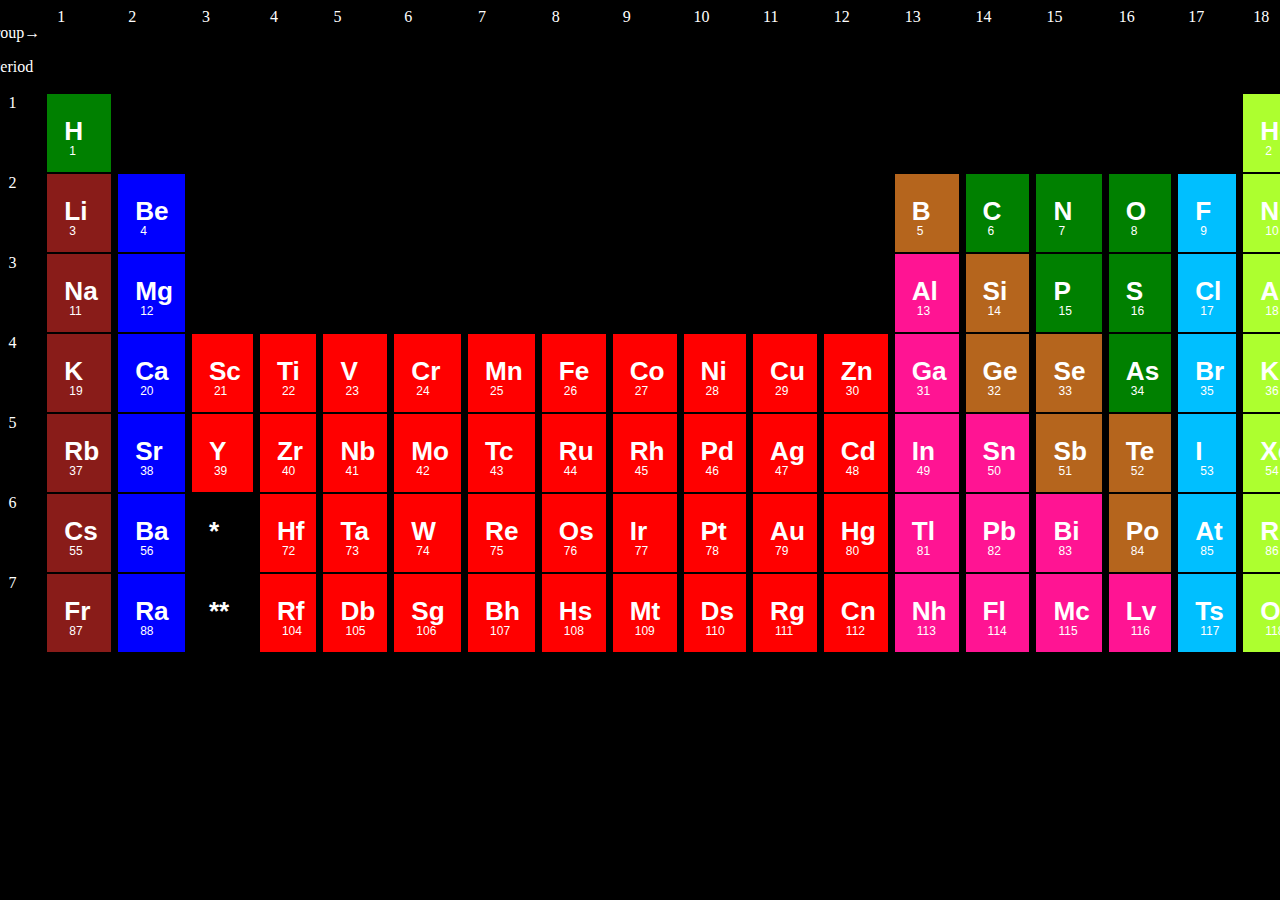
<file: index.html>
<!DOCTYPE html>
<html lang="en">
<head>
    <meta charset="UTF-8">
    <meta http-equiv="X-UA-Compatible" content="IE=edge">
    <meta name="viewport" content="width=device-width, initial-scale=1.0">
    <title>Document</title>
    <link rel= "stylesheet" href= "index.css">
</head>
<body>
    <div class= "periodic-table">

        <div class= "periodic-element-one">
            <p>Group→</p>
            <p>↓Period</p>
        </div>

        <div class= "periodic-element-one">
            <div class= "periodic-element-inner">
                <div class="name">1</div>
            </div>
        </div>

        <div class= "periodic-element-one">
            <div class= "periodic-element-inner">
                <div class="name">2</div>
            </div>
        </div>

        <div class= "periodic-element-one">
            <div class= "periodic-element-inner">
                <div class="name">3</div>
            </div>
        </div>

        <div class= "periodic-element-one">
            <div class= "periodic-element-inner">
                <div class="name">4</div>
            </div>
        </div>

        <div class= "periodic-element-one">
            <div class= "periodic-element-inner">
                <div class="name">5</div>
            </div>
        </div>

        <div class= "periodic-element-one">
            <div class= "periodic-element-inner">
                <div class="name">6</div>
            </div>
        </div>

        <div class= "periodic-element-one">
            <div class= "periodic-element-inner">
                <div class="name">7</div>
            </div>
        </div>

        <div class= "periodic-element-one">
            <div class= "periodic-element-inner">
                <div class="name">8</div>
            </div>
        </div>

        <div class= "periodic-element-one">
            <div class= "periodic-element-inner">
                <div class="name">9</div>
            </div>
        </div>

        <div class= "periodic-element-one">
            <div class= "periodic-element-inner">
                <div class="name">10</div>
            </div>
        </div>

        <div class= "periodic-element-one">
            <div class= "periodic-element-inner">
                <div class="name">11</div>
            </div>
        </div>

        <div class= "periodic-element-one">
            <div class= "periodic-element-inner">
                <div class="name">12</div>
            </div>
        </div>

        <div class= "periodic-element-one">
            <div class= "periodic-element-inner">
                <div class="name">13</div>
            </div>
        </div>

        <div class= "periodic-element-one">
            <div class= "periodic-element-inner">
                <div class="name">14</div>
            </div>
        </div>

        <div class= "periodic-element-one">
            <div class= "periodic-element-inner">
                <div class="name">15</div>
            </div>
        </div>

        <div class= "periodic-element-one">
            <div class= "periodic-element-inner">
                <div class="name">16</div>
            </div>
        </div>

        <div class= "periodic-element-one">
            <div class= "periodic-element-inner">
                <div class="name">17</div>
            </div>
        </div>

        <div class= "periodic-element-one">
            <div class= "periodic-element-inner">
                <div class="name">18</div>
            </div>
        </div>
    
<!-- 
        <div class= "periodic-element-one">
            <div class= "periodic-element-inner">
                <p class="num0"></p>
            </div>
        </div> -->


 <div class="period">1</div>
          

        <div class= "element green">
            <div class= "periodic-element-inner">
                <div class="name 1">H</div>
                <div class="post">1</div>
            </div>
        </div>
        <div class="element space1">
            <div class= "periodic-element-inner">
                <div class="name 2"></div>
                <div class="post"></div>
            </div>
        </div>


        <div class= "element lemon">
            <div class= "periodic-element-inner">
                <div class="name 2">He</div>
                <div class="post">2</div>
            </div>
        </div>

<div class="period">2</div>

        <div class= "element blood">
            <div class= "periodic-element-inner">
                <div class="name 3">Li</div>
                <div class="post">3</div>
            </div>
        </div>

        <div class= "element blue">
            <div class= "periodic-element-inner">
                <div class="name 4">Be</div>
                <div class="post">4</div>
            </div>
        </div>

        <div class="element space2">
            <div class= "periodic-element-inner">
                <div class="name 2"></div>
                <div class="post"></div>
            </div>
        </div>


        <div class= "element brown">
            <div class= "periodic-element-inner">
                <div class="name 5">B</div>
                <div class="post">5</div>
            </div>
        </div>

        <div class= "element green">
            <div class= "periodic-element-inner">
                <div class="name 6">C</div>
                <div class="post">6</div>
            </div>
        </div>

        <div class= "element green">
            <div class= "periodic-element-inner">
                <div class="name 7">N</div>
                <div class="post">7</div>
            </div>
        </div>

        <div class= "element green">
            <div class= "periodic-element-inner">
                <div class="name 8">O</div>
                <div class="post">8</div>
            </div>
        </div>

        <div class= "element sky">
            <div class= "periodic-element-inner">
                <div class="name 9">F</div>
                <div class="post">9</div>
            </div>
        </div>

        <div class= "element lemon">
            <div class= "periodic-element-inner">
                <div class="name 10">Ne</div>
                <div class="post">10</div>
            </div>
        </div>

        <div class="period">3</div>

        <div class= "element blood">
            <div class= "periodic-element-inner">
                <div class="name 11">Na</div>
                <div class="post">11</div>
            </div>
        </div>

        <div class= "element blue">
            <div class= "periodic-element-inner">
                <div class="name 12">Mg</div>
                <div class="post">12</div>
            </div>
        </div>

        <div class="element space3">
            <div class= "periodic-element-inner">
                <div class="name 2"></div>
                <div class="post"></div>
            </div>
        </div>

        <div class= "element pink">
            <div class= "periodic-element-inner">
                <div class="name 13">Al</div>
                <div class="post">13</div>
            </div>
        </div>

        <div class= "element brown">
            <div class= "periodic-element-inner">
                <div class="name 14">Si</div>
                <div class="post">14</div>
            </div>
        </div>

        <div class= "element green">
            <div class= "periodic-element-inner">
                <div class="name 15">P</div>
                <div class="post">15</div>
            </div>
        </div>

        <div class= "element green">
            <div class= "periodic-element-inner">
                <div class="name 16">S</div>
                <div class="post">16</div>
            </div>
        </div>

        <div class= "element sky">
            <div class= "periodic-element-inner">
                <div class="name 17">Cl</div>
                <div class="post">17</div>
            </div>
        </div>

        <div class= "element lemon">
            <div class= "periodic-element-inner">
                <div class="name 18">Ar</div>
                <div class="post">18</div>
            </div>
        </div>

        <div class="period">4</div>

        <div class= "element blood">
            <div class= "periodic-element-inner">
                <div class="name 19">K</div>
                <div class="post">19</div>
            </div>
        </div>
    
        <div class= "element blue">
            <div class= "periodic-element-inner">
                <div class="name 20">Ca</div>
                <div class="post">20</div>
            </div>
        </div>

        <div class= "element red">
            <div class= "periodic-element-inner">
                <div class="name 21">Sc</div>
                <div class="post">21</div>
            </div>
        </div>

        <div class= "element red">
            <div class= "periodic-element-inner">
                <div class="name 22">Ti</div>
                <div class="post">22</div>
            </div>
        </div>

        <div class= "element red">
            <div class= "periodic-element-inner">
                <div class="name 23">V</div>
                <div class="post">23</div>
            </div>
        </div>
        
        <div class= "element red">
            <div class= "periodic-element-inner">
                <div class="name 24">Cr</div>
                <div class="post">24</div>
            </div>
        </div>

        <div class= "element red">
            <div class= "periodic-element-inner">
                <div class="name 25">Mn</div>
                <div class="post">25</div>
            </div>
        </div>

        <div class= "element red">
            <div class= "periodic-element-inner">
                <div class="name 26">Fe</div>
                <div class="post">26</div>
            </div>
        </div>

        <div class= "element red">
            <div class= "periodic-element-inner">
                <div class="name 27">Co</div>
                <div class="post">27</div>
            </div>
        </div>

        <div class= "element red">
            <div class= "periodic-element-inner">
                <div class="name 28">Ni</div>
                <div class="post">28</div>
            </div>
        </div>

        <div class= "element red">
            <div class= "periodic-element-inner">
                <div class="name 29">Cu</div>
                <div class="post">29</div>
            </div>
        </div>

        <div class= "element red">
            <div class= "periodic-element-inner">
                <div class="name 30">Zn</div>
                <div class="post">30</div>
            </div>
        </div>

        <div class= "element pink">
            <div class= "periodic-element-inner">
                <div class="name 31">Ga</div>
                <div class="post">31</div>
            </div>
        </div>

        <div class= "element brown">
            <div class= "periodic-element-inner">
                <div class="name 32">Ge</div>
                <div class="post">32</div>
            </div>
        </div>

        <div class= "element brown">
            <div class= "periodic-element-inner">
                <div class="name 33">Se</div>
                <div class="post">33</div>
            </div>
        </div>

            <div class= "element green">
                <div class= "periodic-element-inner">
                    <div class="name 34">As</div>
                    <div class="post">34</div>
                </div>
            </div>

            <div class= "element sky">
                <div class= "periodic-element-inner">
                    <div class="name 35">Br</div>
                    <div class="post">35</div>
                </div>
            </div>

            <div class= "element lemon">
                <div class= "periodic-element-inner">
                    <div class="name 36">Kr</div>
                    <div class="post">36</div>
                </div>
            </div>

            <div class="period">5</div> 

            <div class= "element blood">
                <div class= "periodic-element-inner">
                    <div class="name 37">Rb</div>
                    <div class="post">37</div>
                </div>
            </div>

            <div class= "element blue">
                <div class= "periodic-element-inner">
                    <div class="name 38">Sr</div>
                    <div class="post">38</div>
                </div>
            </div>

            <div class= "element red">
                <div class= "periodic-element-inner">
                    <div class="name 39">Y</div>
                    <div class="post">39</div>
                </div>
            </div>

            <div class= "element red">
                <div class= "periodic-element-inner">
                    <div class="name 40">Zr</div>
                    <div class="post">40</div>
                </div>
            </div>

            <div class= "element red">
                <div class= "periodic-element-inner">
                    <div class="name 41">Nb</div>
                    <div class="post">41</div>
                </div>
            </div>

            <div class= "element red">
                <div class= "periodic-element-inner">
                    <div class="name 42">Mo</div>
                    <div class="post">42</div>
                </div>
            </div>

            <div class= "element red">
                <div class= "periodic-element-inner">
                    <div class="name 43">Tc</div>
                    <div class="post">43</div>
                </div>
            </div>

            <div class= "element red">
                <div class= "periodic-element-inner">
                    <div class="name 44">Ru</div>
                    <div class="post">44</div>
                </div>
            </div>

            <div class= "element red">
                <div class= "periodic-element-inner">
                    <div class="name 45">Rh</div>
                    <div class="post">45</div>
                </div>
            </div>

            <div class= "element red">
                <div class= "periodic-element-inner">
                    <div class="name 46">Pd</div>
                    <div class="post">46</div>
                </div>
            </div>

            <div class= "element red">
                <div class= "periodic-element-inner">
                    <div class="name 47">Ag</div>
                    <div class="post">47</div>
                </div>
            </div>

            <div class= "element red">
                <div class= "periodic-element-inner">
                    <div class="name 48">Cd</div>
                    <div class="post">48</div>
                </div>
            </div>

            <div class= "element pink">
                <div class= "periodic-element-inner">
                    <div class="name 49">In</div>
                    <div class="post">49</div>
                </div>
            </div>

            <div class= "element pink">
                <div class= "periodic-element-inner">
                    <div class="name 50">Sn</div>
                    <div class="post">50</div>
                </div>
            </div>

            <div class= "element brown">
                <div class= "periodic-element-inner">
                    <div class="name 51">Sb</div>
                    <div class="post">51</div>
                </div>
            </div>

            <div class= "element brown">
                <div class= "periodic-element-inner">
                    <div class="name 52">Te</div>
                    <div class="post">52</div>
                </div>
            </div>

            <div class= "element sky">
                <div class= "periodic-element-inner">
                    <div class="name 53">I</div>
                    <div class="post">53</div>
                </div>
            </div>

            <div class= "element lemon">
                <div class= "periodic-element-inner">
                    <div class="name 54">Xe</div>
                    <div class="post">54</div>
                </div>
            </div>

            <div class="period">6</div>

            <div class= "element blood">
                <div class= "periodic-element-inner">
                    <div class="name 55">Cs</div>
                    <div class="post">55</div>
                </div>
            </div>

            <div class= "element blue">
                <div class= "periodic-element-inner">
                    <div class="name 56">Ba</div>
                    <div class="post">56</div>
                </div>
            </div>

            <div class= "element">
                <div class= "periodic-element-inner">
                    <div class="name 57">*</div>
                </div>
            </div>

            <div class= "element red">
                <div class= "periodic-element-inner">
                    <div class="name 72">Hf</div>
                    <div class="post">72</div>
                </div>
            </div>

            <div class= "element red">
                <div class= "periodic-element-inner">
                    <div class="name 73">Ta</div>
                    <div class="post">73</div>
                </div>
            </div>

            <div class= "element red">
                <div class= "periodic-element-inner">
                    <div class="name 74">W</div>
                    <div class="post">74</div>
                </div>
            </div>

            <div class= "element red">
                <div class= "periodic-element-inner">
                    <div class="name 75">Re</div>
                    <div class="post">75</div>
                </div>
            </div>

            <div class= "element red">
                <div class= "periodic-element-inner">
                    <div class="name 76">Os</div>
                    <div class="post">76</div>
                </div>
            </div>

            <div class= "element red">
                <div class= "periodic-element-inner">
                    <div class="name 77">Ir</div>
                    <div class="post">77</div>
                </div>
            </div>

            <div class= "element red">
                <div class= "periodic-element-inner">
                    <div class="name 78">Pt</div>
                    <div class="post">78</div>
                </div>
            </div>

            <div class= "element red">
                <div class= "periodic-element-inner">
                    <div class="name 79">Au</div>
                    <div class="post">79</div>
                </div>
            </div>

            <div class= "element red">
                <div class= "periodic-element-inner">
                    <div class="name 80">Hg</div>
                    <div class="post">80</div>
                </div>
            </div>

            <div class= "element pink">
                <div class= "periodic-element-inner">
                    <div class="name 81">Tl</div>
                    <div class="post">81</div>
                </div>
            </div>

            <div class= "element pink">
                <div class= "periodic-element-inner">
                    <div class="name 82">Pb</div>
                    <div class="post">82</div>
                </div>
            </div>

            <div class= "element pink">
                <div class= "periodic-element-inner">
                    <div class="name 83">Bi</div>
                    <div class="post">83</div>
                </div>
            </div>

            <div class= "element brown">
                <div class= "periodic-element-inner">
                    <div class="name 84">Po</div>
                    <div class="post">84</div>
                </div>
            </div>

            <div class= "element sky">
                <div class= "periodic-element-inner">
                    <div class="name 85">At</div>
                    <div class="post">85</div>
                </div>
            </div>

            <div class= "element lemon">
                <div class= "periodic-element-inner">
                    <div class="name 86">Rn</div>
                    <div class="post">86</div>
                </div>
            </div>

            <div class="period">7</div>

            <div class= "element blood">
                <div class= "periodic-element-inner">
                    <div class="name">Fr</div>
                    <div class="post">87</div>
                </div>
            </div>

            <div class= "element blue">
                <div class= "periodic-element-inner">
                    <div class="name">Ra</div>
                    <div class="post">88</div>
                </div>
            </div>

            <div class= "element">
                <div class= "periodic-element-inner">
                    <div class="name">**</div>
                </div>
            </div>

            <div class= "element red">
                <div class= "periodic-element-inner">
                    <div class="name">Rf</div>
                    <div class="post">104</div>
                </div>
            </div>

            <div class= "element red">
                <div class= "periodic-element-inner">
                    <div class="name">Db</div>
                    <div class="post">105</div>
                </div>
            </div>

            <div class= "element red">
                <div class= "periodic-element-inner">
                    <div class="name">Sg</div>
                    <div class="post">106</div>
                </div>
            </div>

            <div class= "element red">
                <div class= "periodic-element-inner">
                    <div class="name">Bh</div>
                    <div class="post">107</div>
                </div>
            </div>

            <div class= "element red">
                <div class= "periodic-element-inner">
                    <div class="name">Hs</div>
                    <div class="post">108</div>
                </div>
            </div>

            <div class= "element red">
                <div class= "periodic-element-inner">
                    <div class="name">Mt</div>
                    <div class="post">109</div>
                </div>
            </div>

            <div class= "element red">
                <div class= "periodic-element-inner">
                    <div class="name">Ds</div>
                    <div class="post">110</div>
                </div>
            </div>

            <div class= "element red">
                <div class= "periodic-element-inner">
                    <div class="name">Rg</div>
                    <div class="post">111</div>
                </div>
            </div>

            <div class= "element red">
                <div class= "periodic-element-inner">
                    <div class="name">Cn</div>
                    <div class="post">112</div>
                </div>
            </div>

            <div class= "element pink">
                <div class= "periodic-element-inner">
                    <div class="name">Nh</div>
                    <div class="post">113</div>
                </div>
            </div>

            <div class= "element pink">
                <div class= "periodic-element-inner">
                    <div class="name">Fl</div>
                    <div class="post">114</div>
                </div>
            </div>

            <div class= "element pink">
                <div class= "periodic-element-inner">
                    <div class="name">Mc</div>
                    <div class="post">115</div>
                </div>
            </div>

            <div class= "element pink">
                <div class= "periodic-element-inner">
                    <div class="name">Lv</div>
                    <div class="post">116</div>
                </div>
            </div>

            <div class= "element sky">
                <div class= "periodic-element-inner">
                    <div class="name">Ts</div>
                    <div class="post">117</div>
                </div>
            </div><div class= "element lemon">
                <div class= "periodic-element-inner">
                    <div class="name">Og</div>
                    <div class="post">118</div>
                </div>
            </div>
    </div>
</body>
</html>
</file>
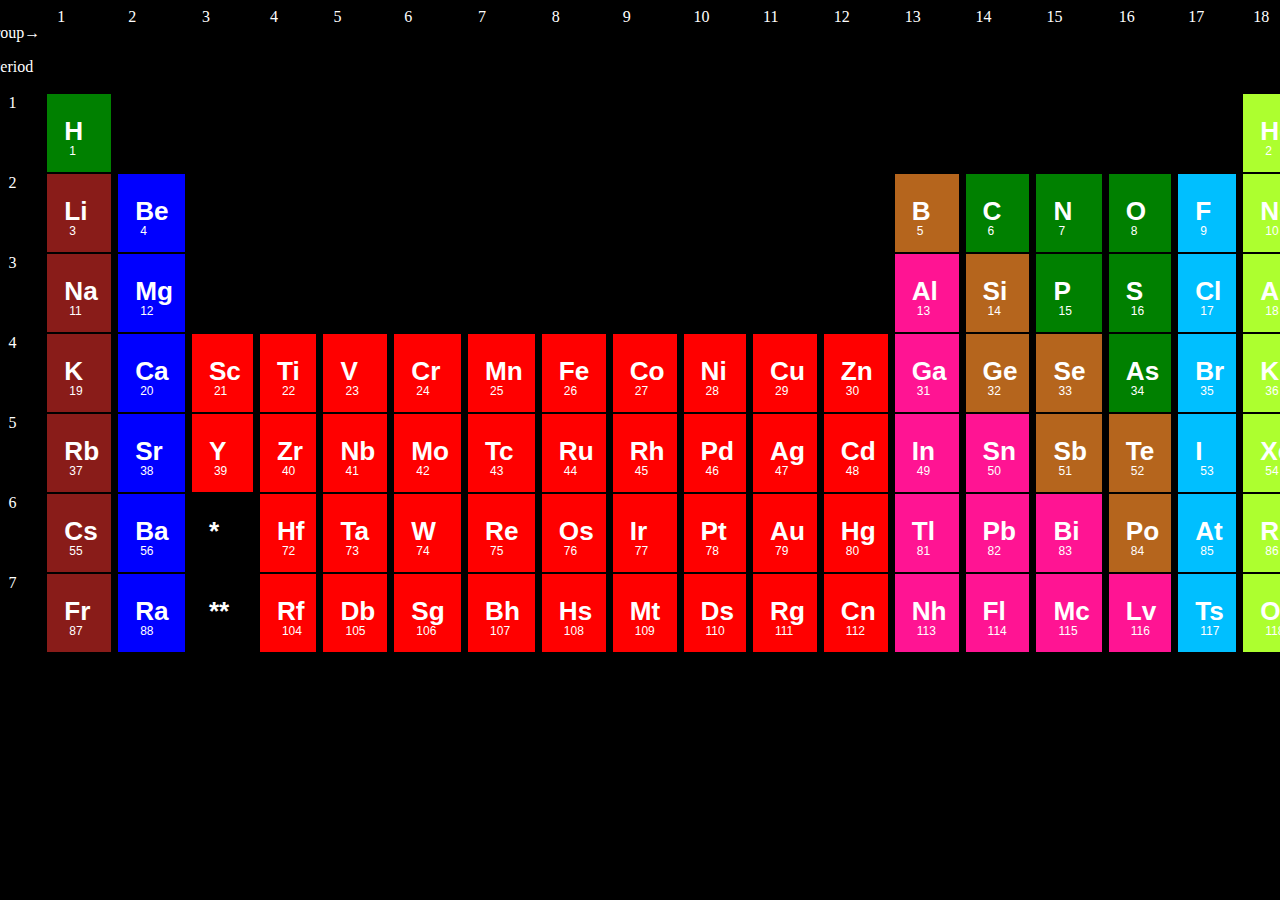
<file: period.html>
<!DOCTYPE html>
<html lang="en">
<head>
    <meta charset="UTF-8">
    <meta http-equiv="X-UA-Compatible" content="IE=edge">
    <meta name="viewport" content="width=device-width, initial-scale=1.0">
    <title>Document</title>
    <link rel= "stylesheet" href= "period.css">
</head>
<body>
    <div class= "periodic-table">

        <div class= "periodic-element-one">
            <p>Group→</p>
            <p>↓Period</p>
        </div>

        <div class= "periodic-element-one">
            <div class= "periodic-element-inner">
                <div class="name">1</div>
            </div>
        </div>

        <div class= "periodic-element-one">
            <div class= "periodic-element-inner">
                <div class="name">2</div>
            </div>
        </div>

        <div class= "periodic-element-one">
            <div class= "periodic-element-inner">
                <div class="name">3</div>
            </div>
        </div>

        <div class= "periodic-element-one">
            <div class= "periodic-element-inner">
                <div class="name">4</div>
            </div>
        </div>

        <div class= "periodic-element-one">
            <div class= "periodic-element-inner">
                <div class="name">5</div>
            </div>
        </div>

        <div class= "periodic-element-one">
            <div class= "periodic-element-inner">
                <div class="name">6</div>
            </div>
        </div>

        <div class= "periodic-element-one">
            <div class= "periodic-element-inner">
                <div class="name">7</div>
            </div>
        </div>

        <div class= "periodic-element-one">
            <div class= "periodic-element-inner">
                <div class="name">8</div>
            </div>
        </div>

        <div class= "periodic-element-one">
            <div class= "periodic-element-inner">
                <div class="name">9</div>
            </div>
        </div>

        <div class= "periodic-element-one">
            <div class= "periodic-element-inner">
                <div class="name">10</div>
            </div>
        </div>

        <div class= "periodic-element-one">
            <div class= "periodic-element-inner">
                <div class="name">11</div>
            </div>
        </div>

        <div class= "periodic-element-one">
            <div class= "periodic-element-inner">
                <div class="name">12</div>
            </div>
        </div>

        <div class= "periodic-element-one">
            <div class= "periodic-element-inner">
                <div class="name">13</div>
            </div>
        </div>

        <div class= "periodic-element-one">
            <div class= "periodic-element-inner">
                <div class="name">14</div>
            </div>
        </div>

        <div class= "periodic-element-one">
            <div class= "periodic-element-inner">
                <div class="name">15</div>
            </div>
        </div>

        <div class= "periodic-element-one">
            <div class= "periodic-element-inner">
                <div class="name">16</div>
            </div>
        </div>

        <div class= "periodic-element-one">
            <div class= "periodic-element-inner">
                <div class="name">17</div>
            </div>
        </div>

        <div class= "periodic-element-one">
            <div class= "periodic-element-inner">
                <div class="name">18</div>
            </div>
        </div>
    
<!-- 
        <div class= "periodic-element-one">
            <div class= "periodic-element-inner">
                <p class="num0"></p>
            </div>
        </div> -->


 <div class="period">1</div>
          

        <div class= "element green">
            <div class= "periodic-element-inner">
                <div class="name 1">H</div>
                <div class="post">1</div>
            </div>
        </div>
        <div class="element space1">
            <div class= "periodic-element-inner">
                <div class="name 2"></div>
                <div class="post"></div>
            </div>
        </div>


        <div class= "element lemon">
            <div class= "periodic-element-inner">
                <div class="name 2">He</div>
                <div class="post">2</div>
            </div>
        </div>

<div class="period">2</div>

        <div class= "element blood">
            <div class= "periodic-element-inner">
                <div class="name 3">Li</div>
                <div class="post">3</div>
            </div>
        </div>

        <div class= "element blue">
            <div class= "periodic-element-inner">
                <div class="name 4">Be</div>
                <div class="post">4</div>
            </div>
        </div>

        <div class="element space2">
            <div class= "periodic-element-inner">
                <div class="name 2"></div>
                <div class="post"></div>
            </div>
        </div>


        <div class= "element brown">
            <div class= "periodic-element-inner">
                <div class="name 5">B</div>
                <div class="post">5</div>
            </div>
        </div>

        <div class= "element green">
            <div class= "periodic-element-inner">
                <div class="name 6">C</div>
                <div class="post">6</div>
            </div>
        </div>

        <div class= "element green">
            <div class= "periodic-element-inner">
                <div class="name 7">N</div>
                <div class="post">7</div>
            </div>
        </div>

        <div class= "element green">
            <div class= "periodic-element-inner">
                <div class="name 8">O</div>
                <div class="post">8</div>
            </div>
        </div>

        <div class= "element sky">
            <div class= "periodic-element-inner">
                <div class="name 9">F</div>
                <div class="post">9</div>
            </div>
        </div>

        <div class= "element lemon">
            <div class= "periodic-element-inner">
                <div class="name 10">Ne</div>
                <div class="post">10</div>
            </div>
        </div>

        <div class="period">3</div>

        <div class= "element blood">
            <div class= "periodic-element-inner">
                <div class="name 11">Na</div>
                <div class="post">11</div>
            </div>
        </div>

        <div class= "element blue">
            <div class= "periodic-element-inner">
                <div class="name 12">Mg</div>
                <div class="post">12</div>
            </div>
        </div>

        <div class="element space3">
            <div class= "periodic-element-inner">
                <div class="name 2"></div>
                <div class="post"></div>
            </div>
        </div>

        <div class= "element pink">
            <div class= "periodic-element-inner">
                <div class="name 13">Al</div>
                <div class="post">13</div>
            </div>
        </div>

        <div class= "element brown">
            <div class= "periodic-element-inner">
                <div class="name 14">Si</div>
                <div class="post">14</div>
            </div>
        </div>

        <div class= "element green">
            <div class= "periodic-element-inner">
                <div class="name 15">P</div>
                <div class="post">15</div>
            </div>
        </div>

        <div class= "element green">
            <div class= "periodic-element-inner">
                <div class="name 16">S</div>
                <div class="post">16</div>
            </div>
        </div>

        <div class= "element sky">
            <div class= "periodic-element-inner">
                <div class="name 17">Cl</div>
                <div class="post">17</div>
            </div>
        </div>

        <div class= "element lemon">
            <div class= "periodic-element-inner">
                <div class="name 18">Ar</div>
                <div class="post">18</div>
            </div>
        </div>

        <div class="period">4</div>

        <div class= "element blood">
            <div class= "periodic-element-inner">
                <div class="name 19">K</div>
                <div class="post">19</div>
            </div>
        </div>
    
        <div class= "element blue">
            <div class= "periodic-element-inner">
                <div class="name 20">Ca</div>
                <div class="post">20</div>
            </div>
        </div>

        <div class= "element red">
            <div class= "periodic-element-inner">
                <div class="name 21">Sc</div>
                <div class="post">21</div>
            </div>
        </div>

        <div class= "element red">
            <div class= "periodic-element-inner">
                <div class="name 22">Ti</div>
                <div class="post">22</div>
            </div>
        </div>

        <div class= "element red">
            <div class= "periodic-element-inner">
                <div class="name 23">V</div>
                <div class="post">23</div>
            </div>
        </div>
        
        <div class= "element red">
            <div class= "periodic-element-inner">
                <div class="name 24">Cr</div>
                <div class="post">24</div>
            </div>
        </div>

        <div class= "element red">
            <div class= "periodic-element-inner">
                <div class="name 25">Mn</div>
                <div class="post">25</div>
            </div>
        </div>

        <div class= "element red">
            <div class= "periodic-element-inner">
                <div class="name 26">Fe</div>
                <div class="post">26</div>
            </div>
        </div>

        <div class= "element red">
            <div class= "periodic-element-inner">
                <div class="name 27">Co</div>
                <div class="post">27</div>
            </div>
        </div>

        <div class= "element red">
            <div class= "periodic-element-inner">
                <div class="name 28">Ni</div>
                <div class="post">28</div>
            </div>
        </div>

        <div class= "element red">
            <div class= "periodic-element-inner">
                <div class="name 29">Cu</div>
                <div class="post">29</div>
            </div>
        </div>

        <div class= "element red">
            <div class= "periodic-element-inner">
                <div class="name 30">Zn</div>
                <div class="post">30</div>
            </div>
        </div>

        <div class= "element pink">
            <div class= "periodic-element-inner">
                <div class="name 31">Ga</div>
                <div class="post">31</div>
            </div>
        </div>

        <div class= "element brown">
            <div class= "periodic-element-inner">
                <div class="name 32">Ge</div>
                <div class="post">32</div>
            </div>
        </div>

        <div class= "element brown">
            <div class= "periodic-element-inner">
                <div class="name 33">Se</div>
                <div class="post">33</div>
            </div>
        </div>

            <div class= "element green">
                <div class= "periodic-element-inner">
                    <div class="name 34">As</div>
                    <div class="post">34</div>
                </div>
            </div>

            <div class= "element sky">
                <div class= "periodic-element-inner">
                    <div class="name 35">Br</div>
                    <div class="post">35</div>
                </div>
            </div>

            <div class= "element lemon">
                <div class= "periodic-element-inner">
                    <div class="name 36">Kr</div>
                    <div class="post">36</div>
                </div>
            </div>

            <div class="period">5</div> 

            <div class= "element blood">
                <div class= "periodic-element-inner">
                    <div class="name 37">Rb</div>
                    <div class="post">37</div>
                </div>
            </div>

            <div class= "element blue">
                <div class= "periodic-element-inner">
                    <div class="name 38">Sr</div>
                    <div class="post">38</div>
                </div>
            </div>

            <div class= "element red">
                <div class= "periodic-element-inner">
                    <div class="name 39">Y</div>
                    <div class="post">39</div>
                </div>
            </div>

            <div class= "element red">
                <div class= "periodic-element-inner">
                    <div class="name 40">Zr</div>
                    <div class="post">40</div>
                </div>
            </div>

            <div class= "element red">
                <div class= "periodic-element-inner">
                    <div class="name 41">Nb</div>
                    <div class="post">41</div>
                </div>
            </div>

            <div class= "element red">
                <div class= "periodic-element-inner">
                    <div class="name 42">Mo</div>
                    <div class="post">42</div>
                </div>
            </div>

            <div class= "element red">
                <div class= "periodic-element-inner">
                    <div class="name 43">Tc</div>
                    <div class="post">43</div>
                </div>
            </div>

            <div class= "element red">
                <div class= "periodic-element-inner">
                    <div class="name 44">Ru</div>
                    <div class="post">44</div>
                </div>
            </div>

            <div class= "element red">
                <div class= "periodic-element-inner">
                    <div class="name 45">Rh</div>
                    <div class="post">45</div>
                </div>
            </div>

            <div class= "element red">
                <div class= "periodic-element-inner">
                    <div class="name 46">Pd</div>
                    <div class="post">46</div>
                </div>
            </div>

            <div class= "element red">
                <div class= "periodic-element-inner">
                    <div class="name 47">Ag</div>
                    <div class="post">47</div>
                </div>
            </div>

            <div class= "element red">
                <div class= "periodic-element-inner">
                    <div class="name 48">Cd</div>
                    <div class="post">48</div>
                </div>
            </div>

            <div class= "element pink">
                <div class= "periodic-element-inner">
                    <div class="name 49">In</div>
                    <div class="post">49</div>
                </div>
            </div>

            <div class= "element pink">
                <div class= "periodic-element-inner">
                    <div class="name 50">Sn</div>
                    <div class="post">50</div>
                </div>
            </div>

            <div class= "element brown">
                <div class= "periodic-element-inner">
                    <div class="name 51">Sb</div>
                    <div class="post">51</div>
                </div>
            </div>

            <div class= "element brown">
                <div class= "periodic-element-inner">
                    <div class="name 52">Te</div>
                    <div class="post">52</div>
                </div>
            </div>

            <div class= "element sky">
                <div class= "periodic-element-inner">
                    <div class="name 53">I</div>
                    <div class="post">53</div>
                </div>
            </div>

            <div class= "element lemon">
                <div class= "periodic-element-inner">
                    <div class="name 54">Xe</div>
                    <div class="post">54</div>
                </div>
            </div>

            <div class="period">6</div>

            <div class= "element blood">
                <div class= "periodic-element-inner">
                    <div class="name 55">Cs</div>
                    <div class="post">55</div>
                </div>
            </div>

            <div class= "element blue">
                <div class= "periodic-element-inner">
                    <div class="name 56">Ba</div>
                    <div class="post">56</div>
                </div>
            </div>

            <div class= "element">
                <div class= "periodic-element-inner">
                    <div class="name 57">*</div>
                </div>
            </div>

            <div class= "element red">
                <div class= "periodic-element-inner">
                    <div class="name 72">Hf</div>
                    <div class="post">72</div>
                </div>
            </div>

            <div class= "element red">
                <div class= "periodic-element-inner">
                    <div class="name 73">Ta</div>
                    <div class="post">73</div>
                </div>
            </div>

            <div class= "element red">
                <div class= "periodic-element-inner">
                    <div class="name 74">W</div>
                    <div class="post">74</div>
                </div>
            </div>

            <div class= "element red">
                <div class= "periodic-element-inner">
                    <div class="name 75">Re</div>
                    <div class="post">75</div>
                </div>
            </div>

            <div class= "element red">
                <div class= "periodic-element-inner">
                    <div class="name 76">Os</div>
                    <div class="post">76</div>
                </div>
            </div>

            <div class= "element red">
                <div class= "periodic-element-inner">
                    <div class="name 77">Ir</div>
                    <div class="post">77</div>
                </div>
            </div>

            <div class= "element red">
                <div class= "periodic-element-inner">
                    <div class="name 78">Pt</div>
                    <div class="post">78</div>
                </div>
            </div>

            <div class= "element red">
                <div class= "periodic-element-inner">
                    <div class="name 79">Au</div>
                    <div class="post">79</div>
                </div>
            </div>

            <div class= "element red">
                <div class= "periodic-element-inner">
                    <div class="name 80">Hg</div>
                    <div class="post">80</div>
                </div>
            </div>

            <div class= "element pink">
                <div class= "periodic-element-inner">
                    <div class="name 81">Tl</div>
                    <div class="post">81</div>
                </div>
            </div>

            <div class= "element pink">
                <div class= "periodic-element-inner">
                    <div class="name 82">Pb</div>
                    <div class="post">82</div>
                </div>
            </div>

            <div class= "element pink">
                <div class= "periodic-element-inner">
                    <div class="name 83">Bi</div>
                    <div class="post">83</div>
                </div>
            </div>

            <div class= "element brown">
                <div class= "periodic-element-inner">
                    <div class="name 84">Po</div>
                    <div class="post">84</div>
                </div>
            </div>

            <div class= "element sky">
                <div class= "periodic-element-inner">
                    <div class="name 85">At</div>
                    <div class="post">85</div>
                </div>
            </div>

            <div class= "element lemon">
                <div class= "periodic-element-inner">
                    <div class="name 86">Rn</div>
                    <div class="post">86</div>
                </div>
            </div>

            <div class="period">7</div>

            <div class= "element blood">
                <div class= "periodic-element-inner">
                    <div class="name">Fr</div>
                    <div class="post">87</div>
                </div>
            </div>

            <div class= "element blue">
                <div class= "periodic-element-inner">
                    <div class="name">Ra</div>
                    <div class="post">88</div>
                </div>
            </div>

            <div class= "element">
                <div class= "periodic-element-inner">
                    <div class="name">**</div>
                </div>
            </div>

            <div class= "element red">
                <div class= "periodic-element-inner">
                    <div class="name">Rf</div>
                    <div class="post">104</div>
                </div>
            </div>

            <div class= "element red">
                <div class= "periodic-element-inner">
                    <div class="name">Db</div>
                    <div class="post">105</div>
                </div>
            </div>

            <div class= "element red">
                <div class= "periodic-element-inner">
                    <div class="name">Sg</div>
                    <div class="post">106</div>
                </div>
            </div>

            <div class= "element red">
                <div class= "periodic-element-inner">
                    <div class="name">Bh</div>
                    <div class="post">107</div>
                </div>
            </div>

            <div class= "element red">
                <div class= "periodic-element-inner">
                    <div class="name">Hs</div>
                    <div class="post">108</div>
                </div>
            </div>

            <div class= "element red">
                <div class= "periodic-element-inner">
                    <div class="name">Mt</div>
                    <div class="post">109</div>
                </div>
            </div>

            <div class= "element red">
                <div class= "periodic-element-inner">
                    <div class="name">Ds</div>
                    <div class="post">110</div>
                </div>
            </div>

            <div class= "element red">
                <div class= "periodic-element-inner">
                    <div class="name">Rg</div>
                    <div class="post">111</div>
                </div>
            </div>

            <div class= "element red">
                <div class= "periodic-element-inner">
                    <div class="name">Cn</div>
                    <div class="post">112</div>
                </div>
            </div>

            <div class= "element pink">
                <div class= "periodic-element-inner">
                    <div class="name">Nh</div>
                    <div class="post">113</div>
                </div>
            </div>

            <div class= "element pink">
                <div class= "periodic-element-inner">
                    <div class="name">Fl</div>
                    <div class="post">114</div>
                </div>
            </div>

            <div class= "element pink">
                <div class= "periodic-element-inner">
                    <div class="name">Mc</div>
                    <div class="post">115</div>
                </div>
            </div>

            <div class= "element pink">
                <div class= "periodic-element-inner">
                    <div class="name">Lv</div>
                    <div class="post">116</div>
                </div>
            </div>

            <div class= "element sky">
                <div class= "periodic-element-inner">
                    <div class="name">Ts</div>
                    <div class="post">117</div>
                </div>
            </div><div class= "element lemon">
                <div class= "periodic-element-inner">
                    <div class="name">Og</div>
                    <div class="post">118</div>
                </div>
            </div>
    </div>
</body>
</html>
</file>
<file: index.css>
*{
    background-color: black;
    font-family: "poppins", "sans-serif";
    color: white;
    margin-left: 5px;
}

.periodic-table{
    display: grid;
    grid-template-columns: repeat(1fr);
    grid-template-rows: repeat(1fr);
    grid-gap: 2px;
    margin: auto;
    max-width: 1200px;
    justify-content: center;
    /* background-color: brown; */
    background-color: black;
}

.element{
    padding: 4px;
    position: relative;
    z-index: 1;
    cursor: default;
    transition: all 0.3s ease;
    height: 70px;
}

.element .periodic-element-inner{
    padding: 10px 8px;
    width: calc(5% - 10px);
    height: calc(150% - 400px);
    /* transition: inherit; */
}
.element .name{
    font: 700 26.1538px "Poppins",sans-serif;
    margin: 0.3em 0 0;
    transition: 0.8s ease 750ms;
}

.element .post{
    font: 500 12px"Poppins",sans-serif;
    margin-top: -0.2em;
}

.element .periodic-element-inner{
    background: transparent;
}

.element:hover .name, .element:hover .post{
    -webkit-text-fill-color: black;
}

.element:hover::after{
    top: 105%;
    opacity: 1;
}

.element{
    cursor: pointer;
}

.periodic-element-one{
 grid-row: 1/18;
}

.space1{
    grid-column: 3/19;
}

.space2{
    grid-column: 4/14;
}

.space3{
    grid-column: 5/14;
}

.period{
    margin-left: 35px;
}

.green{
    background-color: green;
    background: linear-gradient(to bottom right);
}

.lemon{
    background-color: greenyellow;
}

.blood{
    background-color: #891c19;
}

.blue{
    background-color: blue;
}

.brown{
    background-color: 	#B5651D;
}

.pink{
    background-color: deeppink;
}
.sky{
    background-color: deepskyblue;
}
.red{
    background-color: red;
}
</file>
<file: period.css>
*{
    background-color: black;
    font-family: "poppins", "sans-serif";
    color: white;
    margin-left: 5px;
}

.periodic-table{
    display: grid;
    grid-template-columns: repeat(1fr);
    grid-template-rows: repeat(1fr);
    grid-gap: 2px;
    margin: auto;
    max-width: 1200px;
    justify-content: center;
    /* background-color: brown; */
    background-color: black;
}

.element{
    padding: 4px;
    position: relative;
    z-index: 1;
    cursor: default;
    transition: all 0.3s ease;
    height: 70px;
}

.element .periodic-element-inner{
    padding: 10px 8px;
    width: calc(5% - 10px);
    height: calc(150% - 400px);
    /* transition: inherit; */
}
.element .name{
    font: 700 26.1538px "Poppins",sans-serif;
    margin: 0.3em 0 0;
    transition: 0.8s ease 750ms;
}

.element .post{
    font: 500 12px"Poppins",sans-serif;
    margin-top: -0.2em;
}

.element .periodic-element-inner{
    background: transparent;
}

.element:hover .name, .element:hover .post{
    -webkit-text-fill-color: black;
}

.element:hover::after{
    top: 105%;
    opacity: 1;
}

.element{
    cursor: pointer;
}

.periodic-element-one{
 grid-row: 1/18;
}

.space1{
    grid-column: 3/19;
}

.space2{
    grid-column: 4/14;
}

.space3{
    grid-column: 5/14;
}

.period{
    margin-left: 35px;
}

.green{
    background-color: green;
    background: linear-gradient(to bottom right);
}

.lemon{
    background-color: greenyellow;
}

.blood{
    background-color: #891c19;
}

.blue{
    background-color: blue;
}

.brown{
    background-color: 	#B5651D;
}

.pink{
    background-color: deeppink;
}
.sky{
    background-color: deepskyblue;
}
.red{
    background-color: red;
}
</file>
